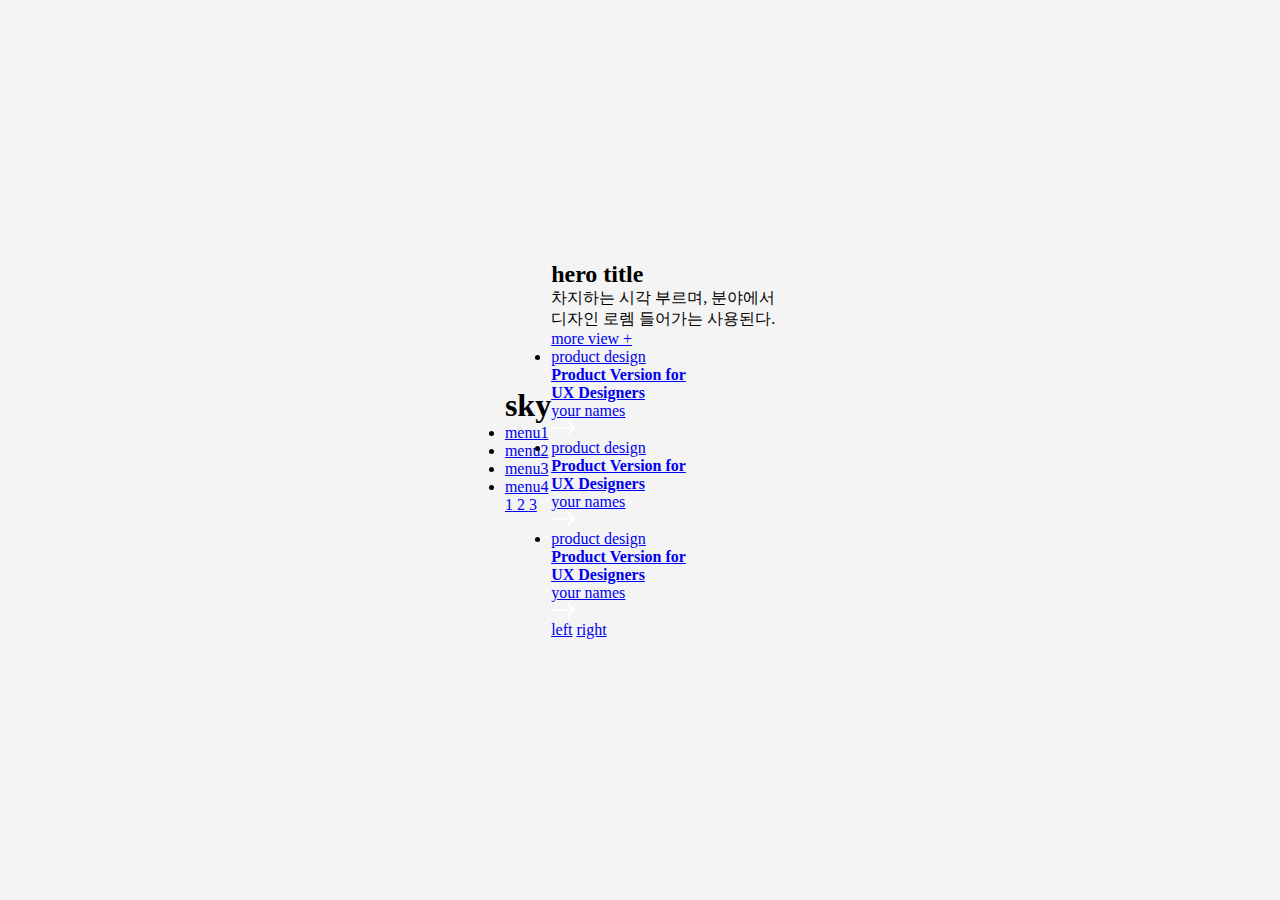
<file: index.html>
<!DOCTYPE html>
<html lang="en">

<head>
  <meta charset="UTF-8">
  <meta name="viewport" content="width=device-width, initial-scale=1.0">
  <title>Document</title>
  <link rel="stylesheet" href="./css/style.css">
</head>

<body>
  <header>
    <div class="rel">
      <h1>sky</h1>
      <nav>
        <ul class="nav_list">
          <li><a href="#">menu1</a></li>
          <li><a href="#">menu2</a></li>
          <li><a href="#">menu3</a></li>
          <li><a href="#">menu4</a></li>
        </ul>
        <a href="#" class="nav_btn">
          <span>1</span>
          <span>2</span>
          <span>3</span>
        </a>
      </nav>
    </div>
  </header>
  <section class="hero">
    <div class="rel">
      <div class="tit_wrap">
        <h2>hero title</h2>
        <p>
          차지하는 시각 부르며, 분야에서 <br>
          디자인 로렘 들어가는 사용된다.
        </p>
        <a href="#" class="hero_btn">
          more view +
        </a>
      </div>
      <div class="img_wrap">
        <ul class="card_wrap">
          <li class="card card1">
            <a href="#">
              <div class="card_t_wrap">
                <p class="txt">product design</p>
                <h4>
                  Product Version for <br>
                  UX Designers
                </h4>
                <p class="txt">
                  your names
                </p>
              </div>
              <div class="arr_wrap">
                <img src="./img/card-arr.png" alt="">
              </div>
            </a>
          </li>
          <li class="card card2">
            <a href="#">
              <div class="card_t_wrap">
                <p class="txt">product design</p>
                <h4>
                  Product Version for <br>
                  UX Designers
                </h4>
                <p class="txt">
                  your names
                </p>
              </div>
              <div class="arr_wrap">
                <img src="./img/card-arr.png" alt="">
              </div>
            </a>
          </li>
          <li class="card card3">
            <a href="#">
              <div class="card_t_wrap">
                <p class="txt">product design</p>
                <h4>
                  Product Version for <br>
                  UX Designers
                </h4>
                <p class="txt">
                  your names
                </p>
              </div>
              <div class="arr_wrap">
                <img src="./img/card-arr.png" alt="">
              </div>
            </a>
          </li>
        </ul>
        <a href="#" class="card_arr left">left</a>
        <a href="#" class="card_arr right">right</a>
      </div>
    </div>
  </section>
  <section></section>
  <section></section>
</body>

</html>
</file>
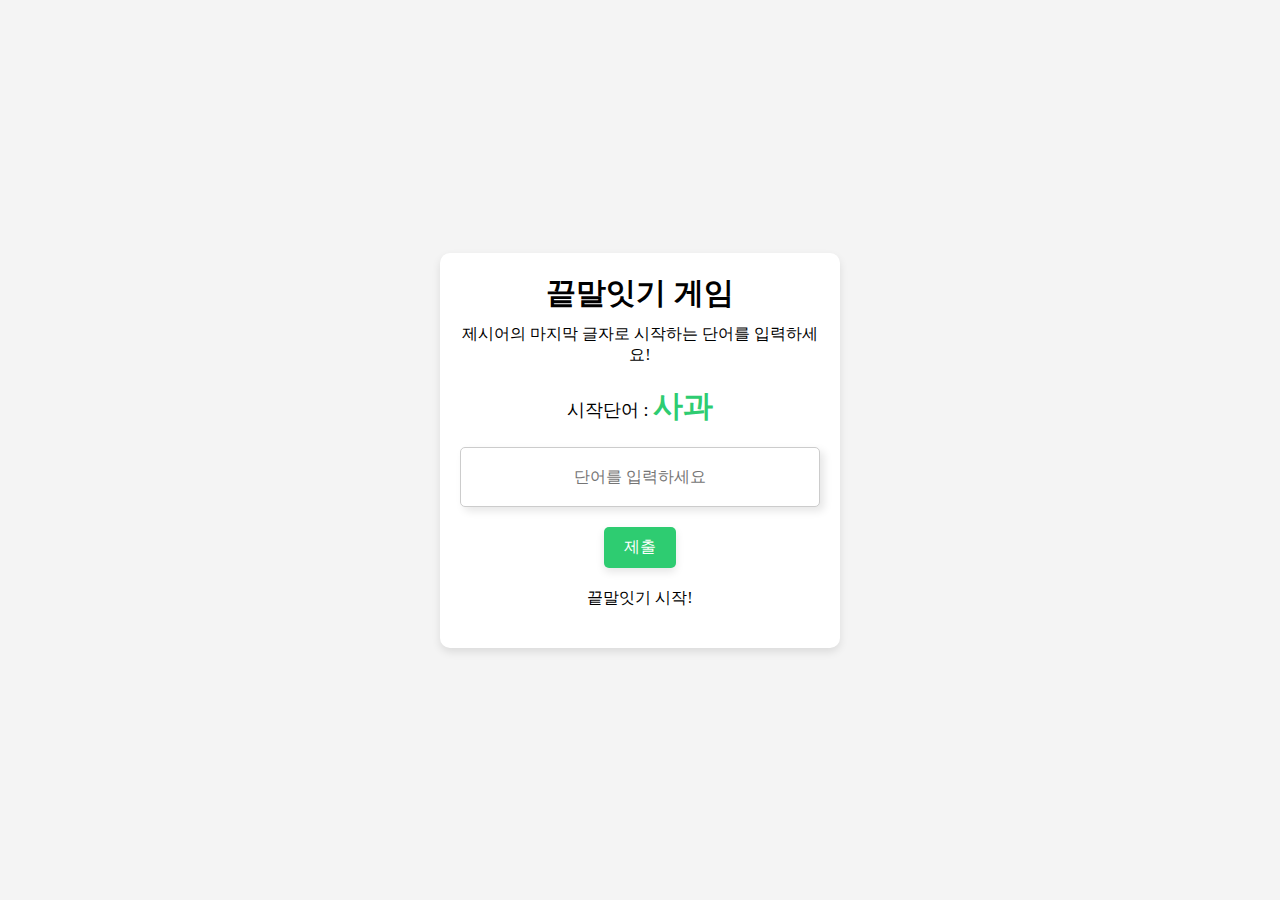
<file: imdex.html>
<!DOCTYPE html>
<html lang="en">
<head>
    <meta charset="UTF-8">
    <meta name="viewport" content="width=device-width, initial-scale=1.0">
    <title>Document</title>
    <link rel="stylesheet" href="./css/style.css">
</head>
<body>
    <div id="container">
        <h1>끝말잇기 게임</h1>
        <p class="rule">제시어의 마지막 글자로 시작하는 단어를 입력하세요!</p>
        <div class="wordChain">
            시작단어 :
            <span class="currentWord"></span>
        </div>
        <input type="text" placeholder="단어를 입력하세요" class="userinput">
        <button class="submitButton">제출</button>
        <p class="message"></p>
    </div>

    <script src="./js/script.js"></script>
</body>
</html>
</file>
<file: css/style.css>
*{
    margin: 0;
    padding: 0;
    box-sizing: border-box;
}

body{
    background-color: #f4f4f4;
    display: flex;
    justify-content: center;
    align-items: center;
    height: 100vh;
}
#container{
    background-color: #fff;
    width: 400px;
    padding: 20px;
    border-radius: 10px;
    box-shadow: 0 4px 8px rgba(0, 0, 0, 0.1);
    text-align: center;
}
#container h1{
    font-size: 30px;
    margin-bottom: 10px;
}
.wordChain{
    font-size: 18px;
    margin: 20px 0;
}
.currentWord{
    font-weight: bold;
    font-size: 30px;
    color: #2ecc71;
}
.userinput{
    width: 100%;
    padding: 20px;
    text-align: center;
    border: 1px solid #ccc;
    border-radius: 5px;
    font-size: 16px;
    box-shadow: 4px 4px 8px rgba(0, 0, 0, 0.1);
}
.userinput.userinput:focus{
    box-shadow: -4 -4px 8px rgba(0, 0, 0, 0.1);
}
.submitButton{
    margin: 20px 0;
    border: none;
    padding: 10px 20px;
    background-color: #2ecc71;
    color: #fff;
    font-size: 16px;
    border-radius: 5px;
    box-shadow: 0 4px 8px rgba(0, 0, 0, 0.1);
}
.message{
    min-height: 40px;
}
</file>
